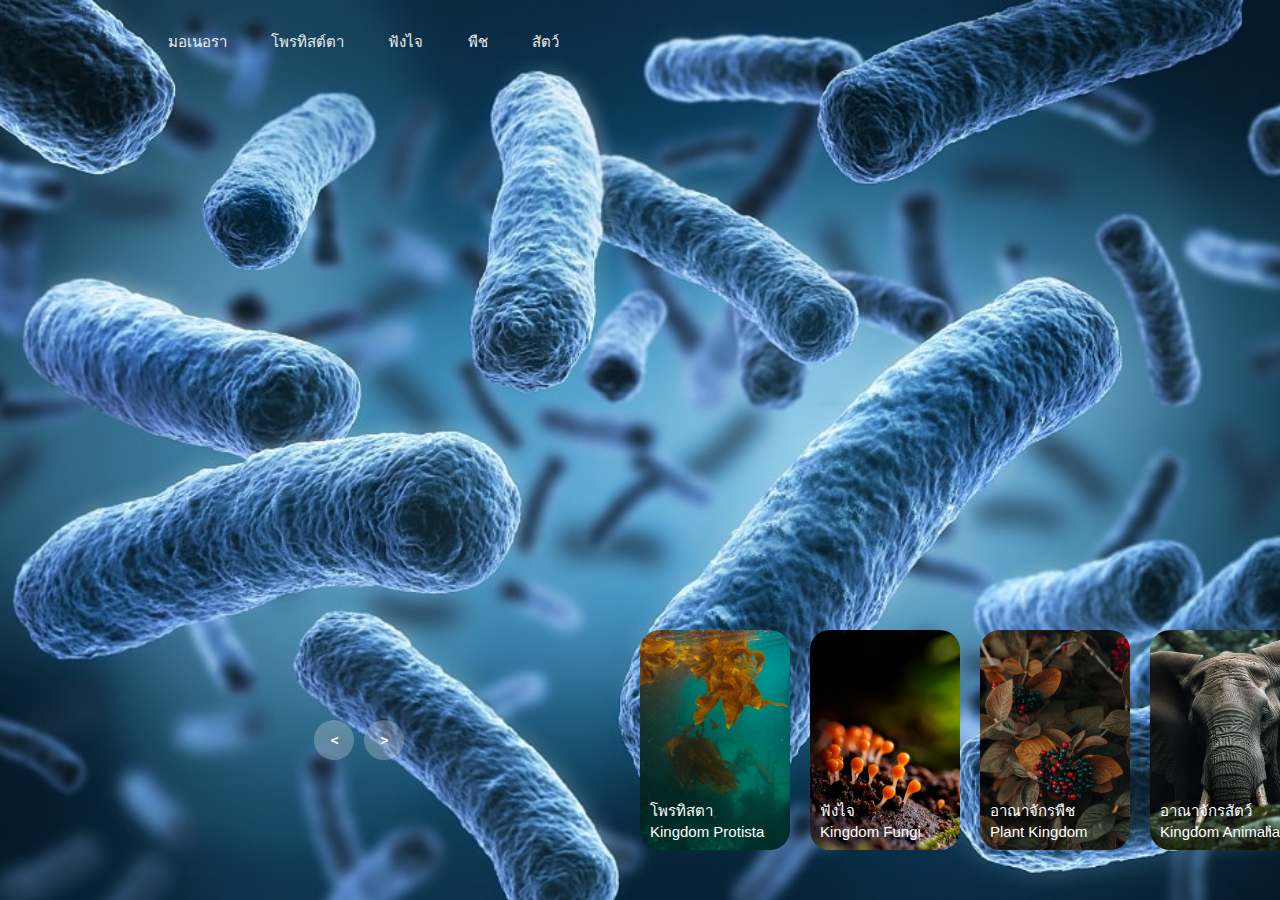
<file: index.html>
<!DOCTYPE html>
<html lang="en">
<head>
    <meta charset="UTF-8">
    <meta name="viewport" content="width=device-width, initial-scale=1.0">
    <title>Document</title>
    <link rel="stylesheet" href="style.css">
</head>
<body>
    <header>
        <div class="hero_area">
            <!-- header section strats -->
                  <a class="navbar-brand" href="index.html">

            <div class="collapse navbar-collapse" id="navbarSupportedContent">
                <div class="navbar-nav mx-auto py-0">
                   <a class="nav-link" href="about1.html">มอเนอรา</a>
                   <a class="nav-link" href="Protista.html">โพรทิสต์ตา</a>
                   <a class="nav-link" href="Fungi.html">ฟังไจ</a>
                   <a class="nav-link" href="Plant.html">พืช</a>
                   <a class="nav-link" href="animal.html">สัตว์</a>
                </div>
            </div>
        </nav>
    </header>


    <!-- carousel -->
    <div class="carousel">
        <!-- list item -->
        <div class="list">
            <div class="item">
                <img src="image/imgแบค1.jpg">
                <div class="content">
                    <div class="author">KINGDOM</div>
                    <div class="title">มอเนอรา</div>
                    <div class="topic">Monera</div>
                    <div class="des">
                        <!-- lorem 50 -->
                        เป็นอาณาจักรของพวกแบคทีเรีย เป็นสิ่งมีชีวิตเซลล์เดียว โดยเป็นเซลล์แบบโพรคาริโอต
                    </div>
                </div>
            </div>
            <div class="item">
                <img src="image/img11สาหร่าย.jpg">
                <div class="content">
                    <div class="author">KINGDOM</div>
                    <div class="title">โพรทิสตา</div>
                    <div class="topic">Protista</div>
                    <div class="des">
                        เป็นสิ่งมีชีวิตเซลล์เดียว หรือหลายเซลล์ที่ยังไม่มีเนื้อเยื่อ เป็นเซลล์แบบยูคาริโอต (มีนิวเคลียส) เรียกสิ่งมีชีวิตในอาณาจักรนี้ว่า พวกโพรทิสต์ มีบทบาทในธรรมชาติหลากหลายที่สุด
                    </div>
                </div>
            </div>
            <div class="item">
                <img src="image/img10เห็ด.jpg">
                <div class="content">
                    <div class="author">KINGDOM</div>
                    <div class="title">ฟังไจ</div>
                    <div class="topic">Fungi</div>
                    <div class="des">
                        เป็นกลุ่มเห็ด รา ยีสต์ มีบทบาทเป็นผู้ย่อยสลายเท่านั้น ไม่สามารถสังเคราะห์ด้วยแสงได้ มีเซลล์แบบยูคาริโอต สืบพันธุ์โดยการสร้างสปอร์
                    </div>
                </div>
            </div>
            <div class="item">
                <img src="image/img9พืช.jpg">
                <div class="content">
                    <div class="author">KINGDOM</div>
                    <div class="title">อาณาจักรพืช</div>
                    <div class="topic">Plant Kingdom</div>
                    <div class="des">
                        เป็นอาณาจักรของพืชชนิดต่างๆ พืชเป็นสิ่งมีชีวิตหลายเซลล์ที่เซลล์จะรวมตัวกันเป็นเนื้อเยื่อ ทำหน้าที่เฉพาะอย่างได้ มีผนังเซลล์เป็นสารเซลลูโลส มีบทบาทเป็นผู้ผลิต สามารถสังเคราะห์ด้วยแสงได้
                    </div>
                </div>
            </div>
            <div class="item">
                <img src="image/an10.jpg">
                <div class="content">
                    <div class="author">KINGDOM</div>
                    <div class="title">อาณาจักรสัตว์</div>
                    <div class="topic">Animalia</div>
                    <div class="des">
                        เป็นอาณาจักรของสัตว์ต่างๆ สัตว์เป็นสิ่งมีชีวิตหลายเซลล์ ไม่มีผนังเซลล์ มีบทบาทเป็นผู้บริโภค ต้องได้รับพลังงานจากการกินสารอินทรีย์เข้าไป ส่วนใหญ่มีเนื้อเยื่อและอวัยวะ
                    </div>
                </div>
            </div>
        </div>
        <!-- list thumnail -->
        <div class="thumbnail">
            <div class="item">
                <img src="image/imgแบค1.jpg">
                <div class="content">
                    <div class="title">
                        มอเนอรา
                    </div>
                    <div class="description">
                        Kingdom Monera
                    </div>
                </div>
            </div>
            <div class="item">
                <img src="image/img11สาหร่าย.jpg">
                <div class="content">
                    <div class="title">
                        โพรทิสตา
                    </div>
                    <div class="description">
                        Kingdom Protista
                    </div>
                </div>
            </div>
            <div class="item">
                <img src="image/img10เห็ด.jpg">
                <div class="content">
                    <div class="title">
                        ฟังไจ
                    </div>
                    <div class="description">
                        Kingdom Fungi
                    </div>
                </div>
            </div>
            <div class="item">
                <img src="image/img9พืช.jpg">
                <div class="content">
                    <div class="title">
                        อาณาจักรพืช
                    </div>
                    <div class="description">
                        Plant Kingdom
                    </div>
                </div>
            </div>
            <div class="item">
                <img src="image/an10.jpg">
                <div class="content">
                    <div class="title">
                        อาณาจักรสัตว์
                    </div>
                    <div class="description">
                        Kingdom Animalia
                    </div>
                </div>
            </div>
        </div>
        <!-- next prev -->

        <div class="arrows">
            <button id="prev"><</button>
            <button id="next">></button>
        </div>
        <!-- time running -->
        <div class="time"></div>
    </div>

    <script src="app.js"></script>
   
</body>
</html>
</file>
<file: style.css>
@import url('https://fonts.googleapis.com/css2?family=Poppins:ital,wght@0,100;0,200;0,300;0,400;0,500;0,600;0,700;0,800;0,900;1,100;1,200;1,300;1,400;1,500;1,600;1,700;1,800;1,900&display=swap');
body{
    margin: 0;
    background-color: #ffffff;
    color: #000000;
    font-family: Poppins;
    font-size: 12px;
}
a{
    text-decoration: none;
}
header{
    width: 1140px;
    max-width: 80%;
    margin: auto;
    height: 50px;
    display: flex;
    align-items: center;
    position: relative;
    z-index: 100;
}
header a{
    color: #eee;
    margin-right: 40px;
}
/* carousel */
.carousel{
    height: 100vh;
    margin-top: -50px;
    width: 100vw;
    overflow: hidden;
    position: relative;
}
.carousel .list .item{
    width: 100%;
    height: 100%;
    position: absolute;
    inset: 0 0 0 0;
}
.carousel .list .item img{
    width: 100%;
    height: 100%;
    object-fit: cover;
}
.carousel .list .item .content{
    position: absolute;
    top: 20%;
    width: 1140px;
    max-width: 80%;
    left: 50%;
    transform: translateX(-50%);
    padding-right: 30%;
    box-sizing: border-box;
    color: #fff;
    text-shadow: 0 5px 10px #0004;
}
.carousel .list .item .author{
    font-weight: bold;
    letter-spacing: 10px;
}
.carousel .list .item .title,
.carousel .list .item .topic{
    font-size: 5em;
    font-weight: bold;
    line-height: 1.3em;
}
.carousel .list .item .topic{
    color: #f1683a;
}
.carousel .list .item .buttons{
    display: grid;
    grid-template-columns: repeat(2, 130px);
    grid-template-rows: 40px;
    gap: 5px;
    margin-top: 20px;
}
.carousel .list .item .buttons button{
    border: none;
    background-color: #eee;
    letter-spacing: 3px;
    font-family: Poppins;
    font-weight: 500;
}
.carousel .list .item .buttons button:nth-child(2){
    background-color: transparent;
    border: 1px solid #fff;
    color: #eee;
}
/* thumbail */
.thumbnail{
    position: absolute;
    bottom: 50px;
    left: 50%;
    width: max-content;
    z-index: 100;
    display: flex;
    gap: 20px;
}
.thumbnail .item{
    width: 150px;
    height: 220px;
    flex-shrink: 0;
    position: relative;
}
.thumbnail .item img{
    width: 100%;
    height: 100%;
    object-fit: cover;
    border-radius: 20px;
}
.thumbnail .item .content{
    color: #fff;
    position: absolute;
    bottom: 10px;
    left: 10px;
    right: 10px;
}
.thumbnail .item .content .title{
    font-weight: 500;
}
.thumbnail .item .content .description{
    font-weight: 300;
}
/* arrows */
.arrows{
    position: absolute;
    top: 80%;
    right: 52%;
    z-index: 100;
    width: 300px;
    max-width: 30%;
    display: flex;
    gap: 10px;
    align-items: center;
}
.arrows button{
    width: 40px;
    height: 40px;
    border-radius: 50%;
    background-color: #eee4;
    border: none;
    color: #fff;
    font-family: monospace;
    font-weight: bold;
    transition: .5s;
}
.arrows button:hover{
    background-color: #fff;
    color: #000;
}

/* animation */
.carousel .list .item:nth-child(1){
    z-index: 1;
}

/* animation text in first item */

.carousel .list .item:nth-child(1) .content .author,
.carousel .list .item:nth-child(1) .content .title,
.carousel .list .item:nth-child(1) .content .topic,
.carousel .list .item:nth-child(1) .content .des,
.carousel .list .item:nth-child(1) .content .buttons
{
    transform: translateY(50px);
    filter: blur(20px);
    opacity: 0;
    animation: showContent .5s 1s linear 1 forwards;
}
@keyframes showContent{
    to{
        transform: translateY(0px);
        filter: blur(0px);
        opacity: 1;
    }
}
.carousel .list .item:nth-child(1) .content .title{
    animation-delay: 1.2s!important;
}
.carousel .list .item:nth-child(1) .content .topic{
    animation-delay: 1.4s!important;
}
.carousel .list .item:nth-child(1) .content .des{
    animation-delay: 1.6s!important;
}
.carousel .list .item:nth-child(1) .content .buttons{
    animation-delay: 1.8s!important;
}
/* create animation when next click */
.carousel.next .list .item:nth-child(1) img{
    width: 150px;
    height: 220px;
    position: absolute;
    bottom: 50px;
    left: 50%;
    border-radius: 30px;
    animation: showImage .5s linear 1 forwards;
}
@keyframes showImage{
    to{
        bottom: 0;
        left: 0;
        width: 100%;
        height: 100%;
        border-radius: 0;
    }
}

.carousel.next .thumbnail .item:nth-last-child(1){
    overflow: hidden;
    animation: showThumbnail .5s linear 1 forwards;
}
.carousel.prev .list .item img{
    z-index: 100;
}
@keyframes showThumbnail{
    from{
        width: 0;
        opacity: 0;
    }
}
.carousel.next .thumbnail{
    animation: effectNext .5s linear 1 forwards;
}

@keyframes effectNext{
    from{
        transform: translateX(150px);
    }
}

/* running time */

.carousel .time{
    position: absolute;
    z-index: 1000;
    width: 0%;
    height: 3px;
    background-color: #f1683a;
    left: 0;
    top: 0;
}

.carousel.next .time,
.carousel.prev .time{
    animation: runningTime 3s linear 1 forwards;
}
@keyframes runningTime{
    from{ width: 100%}
    to{width: 0}
}


/* prev click */

.carousel.prev .list .item:nth-child(2){
    z-index: 2;
}

.carousel.prev .list .item:nth-child(2) img{
    animation: outFrame 0.5s linear 1 forwards;
    position: absolute;
    bottom: 0;
    left: 0;
}
@keyframes outFrame{
    to{
        width: 150px;
        height: 220px;
        bottom: 50px;
        left: 50%;
        border-radius: 20px;
    }
}

.carousel.prev .thumbnail .item:nth-child(1){
    overflow: hidden;
    opacity: 0;
    animation: showThumbnail .5s linear 1 forwards;
}
.carousel.next .arrows button,
.carousel.prev .arrows button{
    pointer-events: none;
}
.carousel.prev .list .item:nth-child(2) .content .author,
.carousel.prev .list .item:nth-child(2) .content .title,
.carousel.prev .list .item:nth-child(2) .content .topic,
.carousel.prev .list .item:nth-child(2) .content .des,
.carousel.prev .list .item:nth-child(2) .content .buttons
{
    animation: contentOut 1.5s linear 1 forwards!important;
}

@keyframes contentOut{
    to{
        transform: translateY(-150px);
        filter: blur(20px);
        opacity: 0;
    }
}
@media screen and (max-width: 678px) {
    .carousel .list .item .content{
        padding-right: 0;
    }
    .carousel .list .item .content .title{
        font-size: 30px;
    }
}

@import url('https://fonts.googleapis.com/css2?family=Josefin+Sans&display=swap');
body{
    background-color: #010302;
    margin :0;
    font-family: 'Josefin Sans', sans-serif;    font-size: 15px;
    overflow-x: hidden;
}

*::-webkit-scrollbar{
    width: 0;
}
.container{
    overflow: hidden;
    height: max-content;

}
.banner{
    height: 50vw;
    position: relative;
    overflow: hidden;
}
.banner .bg{
    position: absolute;
    left: 0;
    bottom: 0;
    width: 100%;
    height: 100%;
    background-size: 100%;
    background-position: center bottom;
    transition: 0.1s;
}
.banner .bg:nth-child(1){
    background-image: url(image/banner_0.png);
}
.banner .bg:nth-child(2){
    background-image: url(image/banner_1.png);
}
.banner .bg:nth-child(3){
    top: 32%;
    text-align: center;
} 
.banner .bg:nth-child(3) h1, 
.banner .bg:nth-child(3) h5
{
    color: #d1c3ae;
    font-size: 50px;
    margin: 0;
    text-shadow: 0 0px 20px #d2af76;
}
.banner .bg:nth-child(3) h1
{
    font-size: 11vw;
}
.banner .bg:nth-child(4){
    background-image: url(image/banner_2.png);
}
.banner .bg:nth-child(5){
    background-image: url(image/banner_3.png);
}
.tab{
    min-height: 100vh;
    background-color: #010302;
    z-index: 1;
    position: relative;
    background-size: cover;
    background-position: center;
    display: flex;
    justify-content: center;
    align-items: center;
    
}
.tab::before{
    position: absolute;
    height: 200px;
    width: 100vw;
    background: linear-gradient(
        to top, #010302, transparent
    );
    content: '';
    bottom: 100%;
    left: 0;
}
.tab.tab2{
    background:linear-gradient(
        to top, #010302 0%, transparent 20% , #010302 80%
   ),url(image/tab1.jpg);
}
.tab.tab1{
    background:linear-gradient(
        to top, #010302 0%, transparent 20% , #010302 80%
   ),url(image/tab2.jpg);
}
.tab.tab3{
    background:linear-gradient(
        to top, #010302 0%, transparent 20% , #010302 80%
   ),url(image/tab1.jpg);
}
.tab.tab4{
    background:linear-gradient(
        to top, #010302 0%, transparent 20% , #010302 80%
   ),url(image/tab1.jpg);
}
.tab.tab2 .content{
    width: 700px;
    max-width: 90%;
    color: #eee;
}
.tab.tab1 .content{
    color: #eee;
    width: 900px;
    max-width: 90%;
}
.tab.tab3 .content{
    width: 700px;
    max-width: 90%;
    color: #eee;
}
.tab.tab4 .content{
    width: 700px;
    max-width: 90%;
    color: #eee;
}
.tab.tab1 .content .des{
    display: grid;
    grid-template-columns: repeat(auto-fit, margin(200px, 1fr))
}

.slider2{
    margin: 0;
    background-image: url();
    background-size: cover;
    background-position: center;
    background-attachment: fixed;
    min-height: 30vh;
    display: flex;
    flex-direction: column;
    justify-content: center;
    align-items: center;
}

.slider2::-webkit-scrollbar{
    width: 0;
    border-radius: 0%;
}
.slider2 .form2{
    width: max-content;
    --left: 0;
    transform: translateX(var(--left));
}
.title2{
    padding: 20px 0;
    color: #fff;
    text-shadow: 0 0 10px #0007;
    font-weight: 500;
    font-size: large;
}
.title2 button{
    border-radius: 20px;
    border: none;
    font-family: system-ui;
}
.slider2 .form2 .item2{
    width: 200px;
    height: 300px;
    display: inline-block;
    margin-right: 20px;
    transform: perspective(10px);
    transform-style: preserve-3d;
    align-items: center;
}
.slider2 .form2 .item2 .content2{
    width: 100%;
    height: 100%;
    position: relative;
    border-radius: 10px;
    overflow: hidden;
    transition: transform .5s;
}
.slider2 .form2 .item2 .content2 .des2{
    position: absolute;
    bottom: 0;
    left: 0;
    width: 100%;
    height: 50px;
    backdrop-filter: blur(10px);
    color: #fff;
    font-family: monospace;
    display: flex;
    justify-content:space-between;
    align-items: center;
    padding: 10px;
    box-sizing: border-box;
}
.slider2 .form2 .item2 .content2 .des2 button{
    background-color: #eee;
    border: none;
    border-radius: 10px;
    font-size: small;
}
.slider2 .form2.left2 .item2 .content2{
    transform: rotateY(-1deg) scale(0.8);
}
.slider2 .form2.right .item2 .content2{
    transform: rotateY(1deg) scale(0.8);
}
.slider2 .form2 .item2 img{
    width: 100%;
    height: 100%;
    object-fit: cover;
}
</file>
